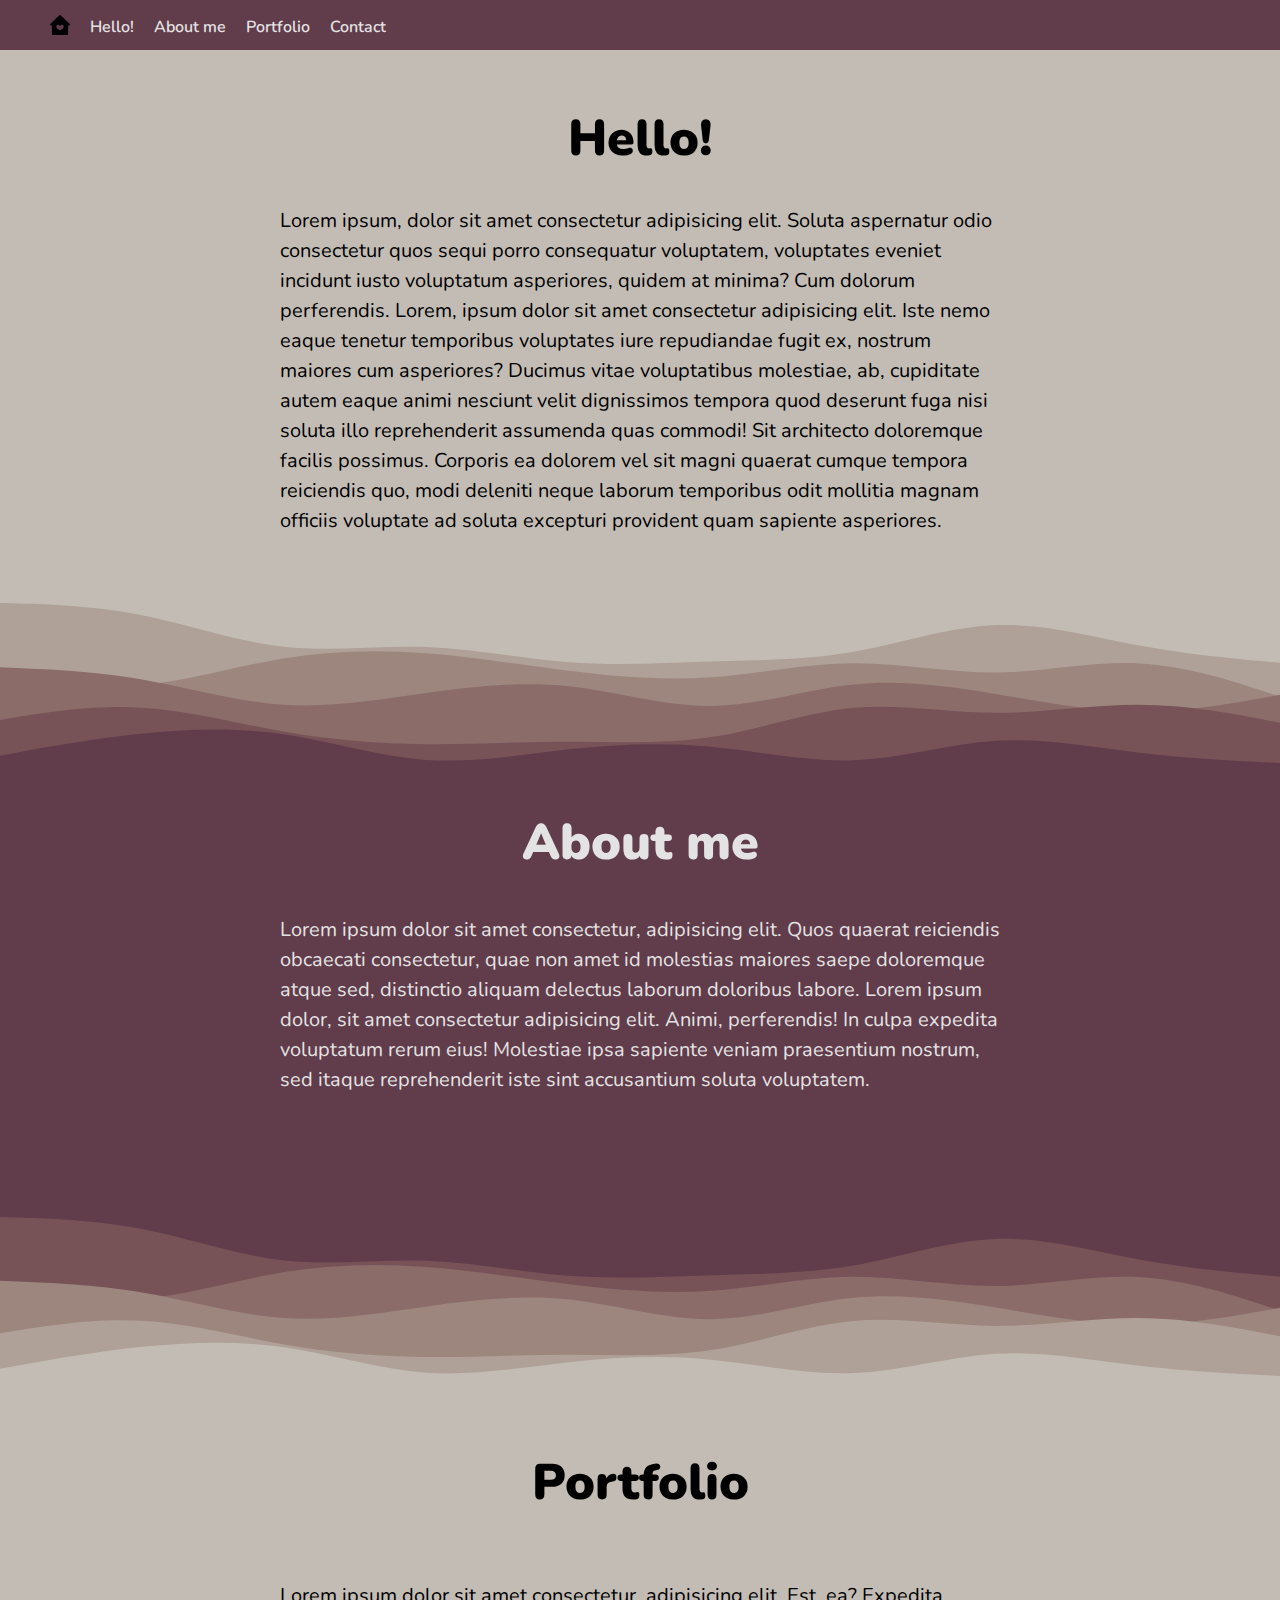
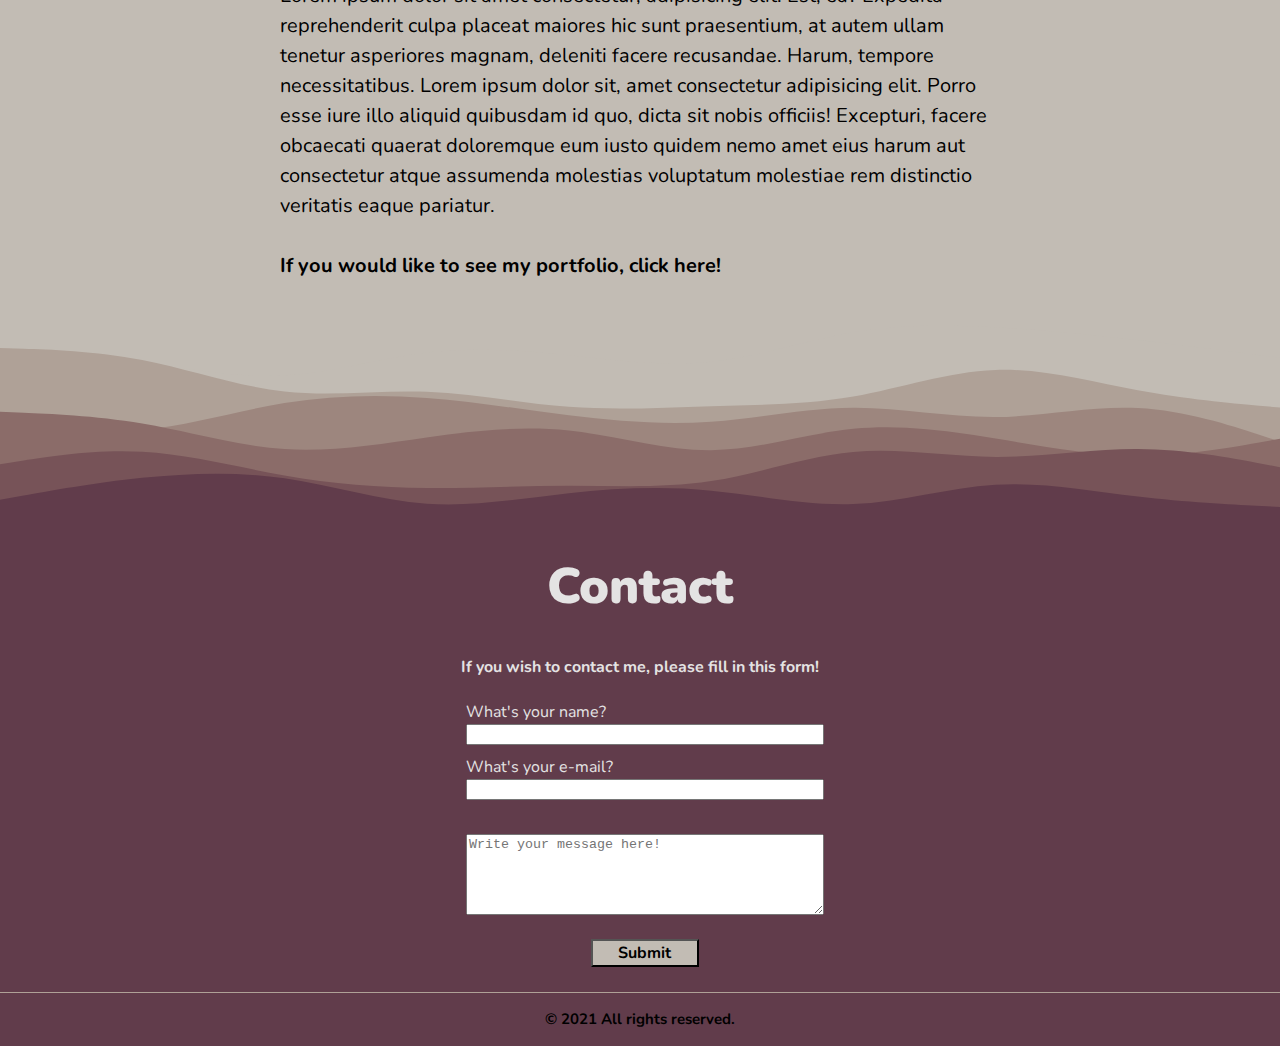
<file: index.html>
<!DOCTYPE html>
<html lang="en">
  <head>
    <link rel="stylesheet" href="styles.css" />
    <link rel="stylesheet" href="portfolio.html" />
    <meta charset="UTF-8" />
    <meta http-equiv="X-UA-Compatible" content="IE=edge" />
    <meta name="viewport" content="width=device-width, initial-scale=1.0" />
    <link rel="preconnect" href="https://fonts.googleapis.com" />
    <link rel="preconnect" href="https://fonts.gstatic.com" crossorigin />
    <link
      href="https://fonts.googleapis.com/css2?family=Nunito:ital,wght@0,200;0,300;0,400;0,600;0,700;0,800;0,900;1,200;1,300;1,400;1,600;1,700;1,800;1,900&display=swap"
      rel="stylesheet"
    />
    <script src="script.js"></script>
    <title>Soloprojekt</title>
  </head>
  <body>
    <a name="top"></a>
    <div id="container">
      <header id="header">
        <nav id="main-nav">
          <ul id="unordered-list">
            <li>
              <a href="#top"
                ><img
                  src="home-btn.png"
                  alt="Back to top"
                  height="20"
                  width="20"
              /></a>
            </li>
            <li><a href="#hello">Hello!</a></li>
            <li><a href="#aboutMe">About me</a></li>
            <li><a href="#portfolio">Portfolio</a></li>
            <li><a href="#contact">Contact</a></li>
          </ul>
        </nav>
      </header>
    </div>
    <section id="hello">
      <header><h1>Hello!</h1></header>
      <p>
        Lorem ipsum, dolor sit amet consectetur adipisicing elit. Soluta
        aspernatur odio consectetur quos sequi porro consequatur voluptatem,
        voluptates eveniet incidunt iusto voluptatum asperiores, quidem at
        minima? Cum dolorum perferendis. Lorem, ipsum dolor sit amet consectetur
        adipisicing elit. Iste nemo eaque tenetur temporibus voluptates iure
        repudiandae fugit ex, nostrum maiores cum asperiores? Ducimus vitae
        voluptatibus molestiae, ab, cupiditate autem eaque animi nesciunt velit
        dignissimos tempora quod deserunt fuga nisi soluta illo reprehenderit
        assumenda quas commodi! Sit architecto doloremque facilis possimus.
        Corporis ea dolorem vel sit magni quaerat cumque tempora reiciendis quo,
        modi deleniti neque laborum temporibus odit mollitia magnam officiis
        voluptate ad soluta excepturi provident quam sapiente asperiores.
      </p>
    </section>

    <div class="spacer beigePurp"></div>

    <section id="aboutMe">
      <header><h2 id="white">About me</h2></header>
      <p>
        Lorem ipsum dolor sit amet consectetur, adipisicing elit. Quos quaerat
        reiciendis obcaecati consectetur, quae non amet id molestias maiores
        saepe doloremque atque sed, distinctio aliquam delectus laborum
        doloribus labore. Lorem ipsum dolor, sit amet consectetur adipisicing
        elit. Animi, perferendis! In culpa expedita voluptatum rerum eius!
        Molestiae ipsa sapiente veniam praesentium nostrum, sed itaque
        reprehenderit iste sint accusantium soluta voluptatem.
      </p>
    </section>
    <div class="spacer purpBeige"></div>
    <section id="portfolio">
      <header><h2>Portfolio</h2></header>
      <p>
        Lorem ipsum dolor sit amet consectetur, adipisicing elit. Est, ea?
        Expedita reprehenderit culpa placeat maiores hic sunt praesentium, at
        autem ullam tenetur asperiores magnam, deleniti facere recusandae.
        Harum, tempore necessitatibus. Lorem ipsum dolor sit, amet consectetur
        adipisicing elit. Porro esse iure illo aliquid quibusdam id quo, dicta
        sit nobis officiis! Excepturi, facere obcaecati quaerat doloremque eum
        iusto quidem nemo amet eius harum aut consectetur atque assumenda
        molestias voluptatum molestiae rem distinctio veritatis eaque pariatur.
        <br />
        <br />
        <a href="portfolio.html" title="Click here to se my portfolio">
          If you would like to see my portfolio, click here!
        </a>
      </p>
    </section>
    <div class="spacer beigePurp"></div>

    <section id="contact">
      <header><h2 id="white">Contact</h2></header>

      <div id="contactContainer">
        <h3>If you wish to contact me, please fill in this form!</h3>
        <form class="contactForm">
          <div>
            <label for="name">What's your name?</label>
            <input type="text" id="name" />
          </div>
          <div>
            <label for="email">What's your e-mail?</label>
            <input type="email" id="email" required /><br />
          </div>
          <div>
            <label for="comment"></label>
            <textarea
              name="comment"
              id="comment"
              rows="5"
              placeholder="Write your message here!"
            ></textarea>
            <br />

            <input type="submit" value="Submit" />
          </div>
        </form>
      </div>
    </section>

    <footer>
      <h3>© 2021 All rights reserved.</h3>
    </footer>
  </body>
</html>
</file>
<file: styles.css>
* {
  box-sizing: border-box;
}

body {
  margin: 0;
  background-color: #c2bcb4;
  width: 100%;
}
html {
  line-height: 1.5;
  -webkit-text-size-adjust: 100%;
}
h1 {
  font-size: 2rem;
  margin: 0.67rem 0;
}

#container {
  display: flex;
  position: static;
  height: 30px;
  margin-bottom: 50px;
  background-color: #c2bcb4;
  width: 100%;
}
#header {
  float: left;
  position: fixed;
  top: 0;
  height: 50px;
  width: 100%;
  background-color: #613c4b;
  margin: 0;
  transition: top 0.3s;
}

#unordered-list {
  display: flex;
}

#main-nav ul {
  list-style: none;

  /*padding: 10px 15px;*/
  margin: 0;
  width: 100vw;
}
#main-nav ul li a {
  display: block;
  float: left;
  text-align: center;
  width: 100%;
  height: 100%;
  font-family: "nunito", sans-serif;
  font-weight: 600;
  color: rgb(228, 227, 227);
  font-size: 1rem;
  text-decoration: none;
  padding: 15px 10px;
}
#main-nav ul li a:hover {
  background-color: #775358;
  color: rgb(228, 227, 227);
  max-height: 88%;
}

h1,
h2 {
  font-family: "Nunito", sans-serif;
  font-size: 50px;
  font-weight: 900;
  color: rgb(0, 0, 0);
  margin: 10px, 15px;
}
#white {
  font-family: "Nunito", sans-serif;
  font-size: 50px;
  font-weight: 900;
  color: rgb(228, 227, 227);
  margin: 15px;
}

p {
  font-family: "Nunito", sans-serif;
  font-size: 20px;
  font-weight: 400;
  max-width: 60ch;
}

section {
  display: flex;
  flex-direction: column;
  align-items: center;
  min-height: 400px;
  padding: 10px 20%;
  width: 100%;
}
a {
  color: rgb(0, 0, 0);
  font-weight: 300;
  font-weight: bold;
  text-decoration: none;
}
a:hover {
  background-color: rgba(228, 227, 277, 0.5);
}
#hello,
#portfolio {
  color: black;
}

#aboutMe,
#contact {
  background-color: #613c4b;
  color: rgb(228, 227, 227);
}

.spacer {
  aspect-ratio: 900/150;
  width: 100%;
  background-repeat: no-repeat;
  background-position: center;
  background-size: cover;
}

.beigePurp {
  background-image: url("svg/beigePurp.svg");
}
.purpBeige {
  background-image: url("svg/purpBeige.svg");
}

.contactForm {
  font-family: "Nunito", sans-serif;
  font-size: 1em;
  display: flex;
  flex-direction: column;
  align-items: flex-start;
  width: 100%;
}
h3 {
  font-family: "Nunito", sans-serif;
  font-size: 1em;
}

.contactForm > div {
  display: flex;
  flex-direction: column;
  width: 100%;
  margin: 5px;
}
input[type="submit"] {
  background-color: rgb(194, 188, 180);
  font-family: "nunito", sans-serif;
  font-size: 1em;
  font-weight: bolder;
  max-width: 50%;
  min-width: 30%;
  align-self: center;
  margin-bottom: 10px;
}
input[type="submit"]:hover {
  background-color: #775348;
}
/*
#contactContainer {
  color: rgb(228, 227, 227);
  display: flex;
  font-family: "Nunito", sans-serif;
  font-size: 1em;
  flex-direction: column;
  width: 25vw;
  justify-content: center;
}*/

footer {
  background-color: #613c4b;
  display: flex;
  justify-content: center;
  font-family: "nunito", sans-serif;
  font-weight: 200;
  font-size: 15px;

  border-top: rgba(175, 161, 151, 255) solid 0.3px;
}
</file>
